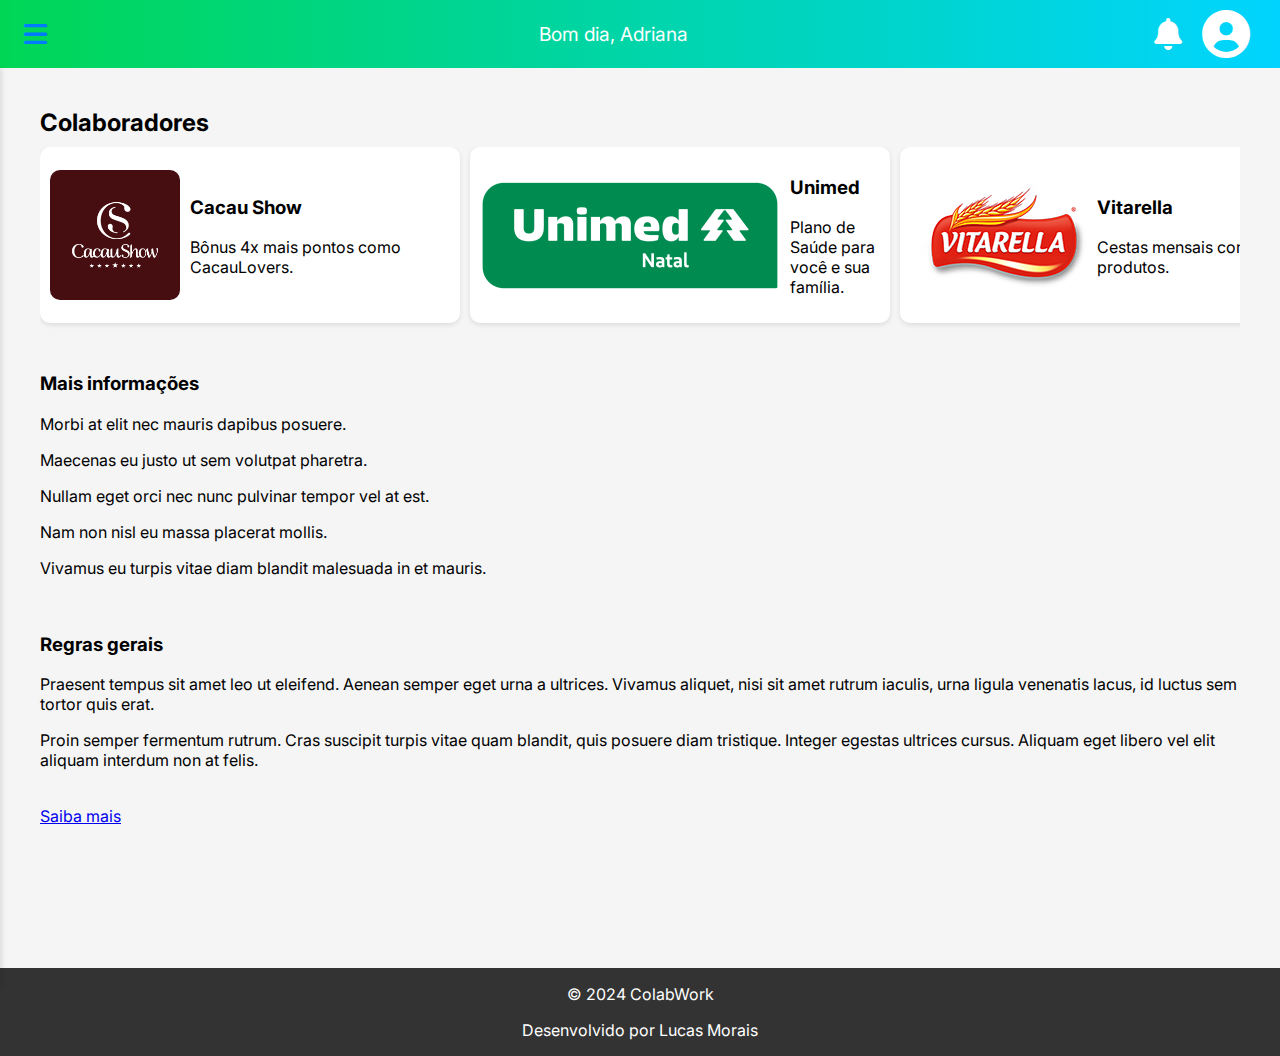
<file: pagina-colaboradores.html>
<!DOCTYPE html>
<html lang="pt-BR">
<head>
    <meta charset="UTF-8">
    <meta name="viewport" content="width=device-width, initial-scale=1.0">
    <title>Parcerias e Benefícios</title>
    <link rel="stylesheet" href="css/styles.css">
    <link href="https://fonts.googleapis.com/css2?family=Inter:wght@400;700&display=swap" rel="stylesheet">
    <link rel="stylesheet" href="https://cdnjs.cloudflare.com/ajax/libs/font-awesome/6.0.0-beta3/css/all.min.css">
</head>
<body>

<div class="side-menu" id="sideMenu">
    <a href="index.html" class="menu-item">
        <i class="fas fa-home fa-2x"></i>
    </a>
    <a href="pagina-servicos.html" class="menu-item">
        <i class="fas fa-tags fa-2x"></i>
    </a>
    <a href="pagina-calendario.html" class="menu-item">
        <i class="fas fa-calendar-alt fa-2x"></i>
    </a>
    <a href="pagina-colaboradores.html" class="menu-item">
        <i class="fas fa-handshake fa-2x"></i>
    </a>
</div>

<div class="header">
    <button id="menuToggle" class="menu-toggle">
        <i class="fas fa-bars fa-2x"></i>
    </button>
    <div class="user-info">
        <span>Bom dia, Adriana</span>
    </div>
    <div class="icons">
        <i class="fas fa-bell fa-2x"></i>
        <i class="fas fa-user-circle fa-3x"></i>
    </div>
</div>

<div class="container">
    <div class="section">
        <h2>Colaboradores</h2>
        <div class="cards-container" id="empresas">
        </div>
    </div>

    <div class="section">
        <h3>Mais informações</h3>
        <p>Morbi at elit nec mauris dapibus posuere.</p>
        <p>Maecenas eu justo ut sem volutpat pharetra.</p>
        <p>Nullam eget orci nec nunc pulvinar tempor vel at est.</p>
        <p>Nam non nisl eu massa placerat mollis.</p>
        <p>Vivamus eu turpis vitae diam blandit malesuada in et mauris.</p>
    </div>

    <div class="section">
        <h3>Regras gerais</h3>
        <p>Praesent tempus sit amet leo ut eleifend. Aenean semper eget urna a ultrices. Vivamus aliquet, nisi sit amet rutrum iaculis, urna ligula venenatis lacus, id luctus sem tortor quis erat.</p>
        <p>Proin semper fermentum rutrum. Cras suscipit turpis vitae quam blandit, quis posuere diam tristique. Integer egestas ultrices cursus. Aliquam eget libero vel elit aliquam interdum non at felis.</p>
    </div>
    <a href="#" class="saiba-mais">Saiba mais</a>
</div>

<script src="scripts-colaboradores.js"></script>

<footer>
    <div class="footer-content">
        <p>&copy; 2024 ColabWork</p>
        <p>Desenvolvido por Lucas Morais</p>
    </div>
</footer>

</body>
</html>
</file>
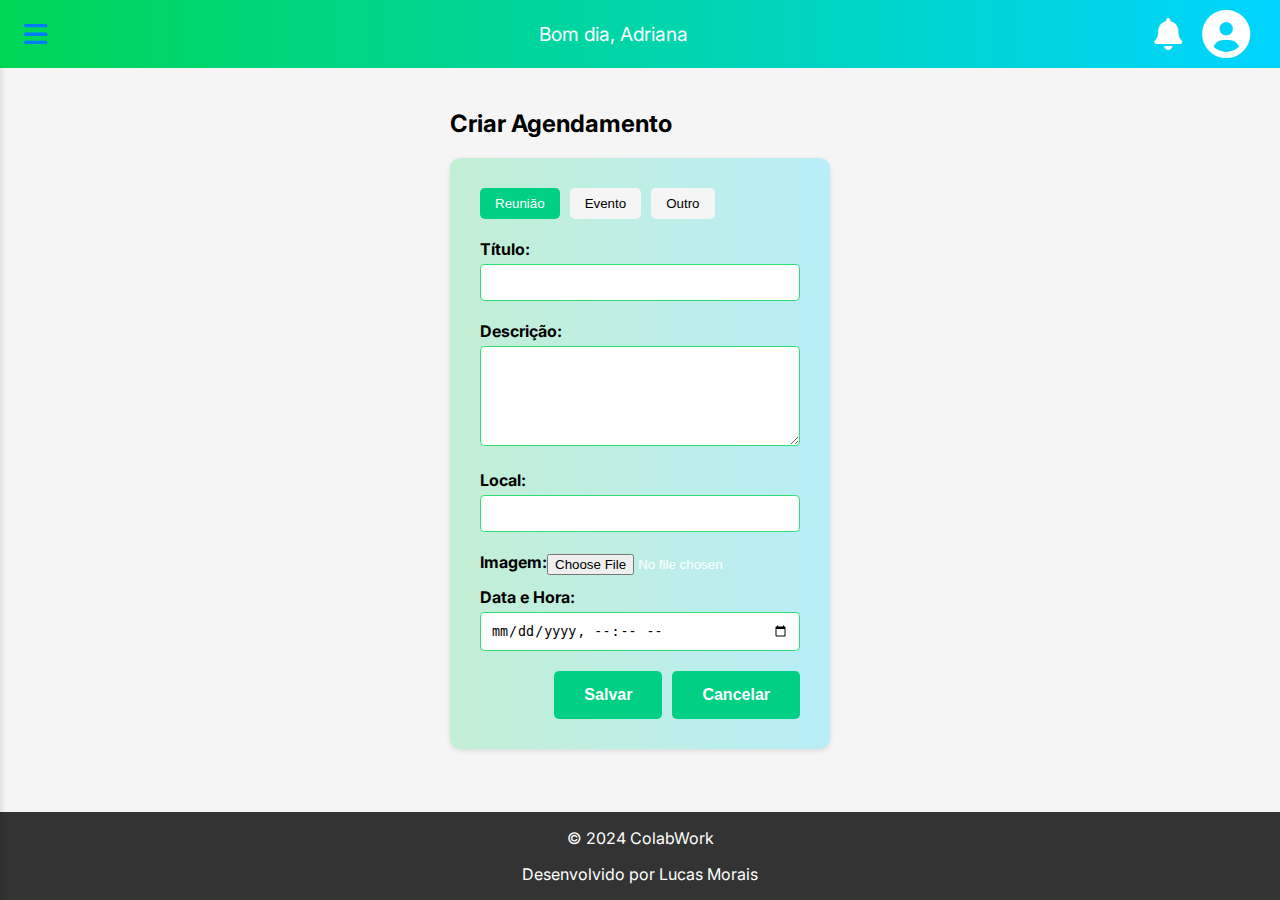
<file: pagina-criar-agendamento.html>
<!DOCTYPE html>
<html lang="pt-BR">
<head>
    <meta charset="UTF-8">
    <meta name="viewport" content="width=device-width, initial-scale=1.0">
    <title>Index</title>
    <link rel="stylesheet" href="css/styles.css">
    <link href="https://fonts.googleapis.com/css2?family=Inter:wght@400;700&display=swap" rel="stylesheet">
    <link rel="stylesheet" href="https://cdnjs.cloudflare.com/ajax/libs/font-awesome/6.0.0-beta3/css/all.min.css">
</head>
<body>

<div class="side-menu" id="sideMenu">
    <a href="index.html" class="menu-item">
        <i class="fas fa-home fa-2x"></i>
    </a>
    <a href="pagina-servicos.html" class="menu-item">
        <i class="fas fa-tags fa-2x"></i>
    </a>
    <a href="pagina-calendario.html" class="menu-item">
        <i class="fas fa-calendar-alt fa-2x"></i>
    </a>
    <a href="pagina-colaboradores.html" class="menu-item">
        <i class="fas fa-handshake fa-2x"></i>
    </a>
</div>

<div class="header">
    <button id="menuToggle" class="menu-toggle">
        <i class="fas fa-bars fa-2x"></i>
    </button>
    <div class="user-info">
        <span>Bom dia, Adriana</span>
    </div>
    <div class="icons">
        <i class="fas fa-bell fa-2x"></i>
        <i class="fas fa-user-circle fa-3x"></i>
    </div>
</div>

<div class="container2">
    <h2>Criar Agendamento</h2>

    <form id="agendamentoForm">
        <div class="form-group">
            <div class="tipo-buttons">
                <button type="button" class="tipo-button active" data-tipo="reuniao">Reunião</button>
                <button type="button" class="tipo-button" data-tipo="evento">Evento</button>
                <button type="button" class="tipo-button" data-tipo="outro">Outro</button>
            </div>
            <input type="hidden" id="tipo" name="tipo" value="reuniao">
        </div>

        <div class="form-group">
            <label for="titulo">Título:</label>
            <input type="text" id="titulo" name="titulo" required>
        </div>

        <div class="form-group">
            <label for="descricao">Descrição:</label>
            <textarea id="descricao" name="descricao"></textarea>
        </div>

        <div class="form-group">
            <label for="local">Local:</label>
            <input type="text" id="local" name="local" list="locaisEmpresa">
            <datalist id="locaisEmpresa">
                <option value="Sala de Reuniões A">
                <option value="Sala de Reuniões B">
                <option value="Auditório Principal">
                <option value="Sala de Treinamento">
                </option></datalist>
        </div>

        <div class="form-group">
            <div class="icone-container">
                <label for="icone">Imagem:</label>
                <input type="file" id="icone" name="icone" accept=".png, .jpg, .jpeg">
            </div>
            <div class="data-hora-container">
                <label for="data">Data e Hora:</label>
                <input type="datetime-local" id="data" name="data" required>
            </div>
        </div>

        <div class="form-buttons">
            <button type="submit" class="big-button">Salvar</button>
            <button type="button" class="big-button" onclick="history.back()">Cancelar</button>
        </div>
    </form>
</div>

<script src="scripts-criar-agendamento.js"></script>

<footer>
    <div class="footer-content">
        <p>&copy; 2024 ColabWork</p>
        <p>Desenvolvido por Lucas Morais</p>
    </div>
</footer>

</body>
</html>
</file>
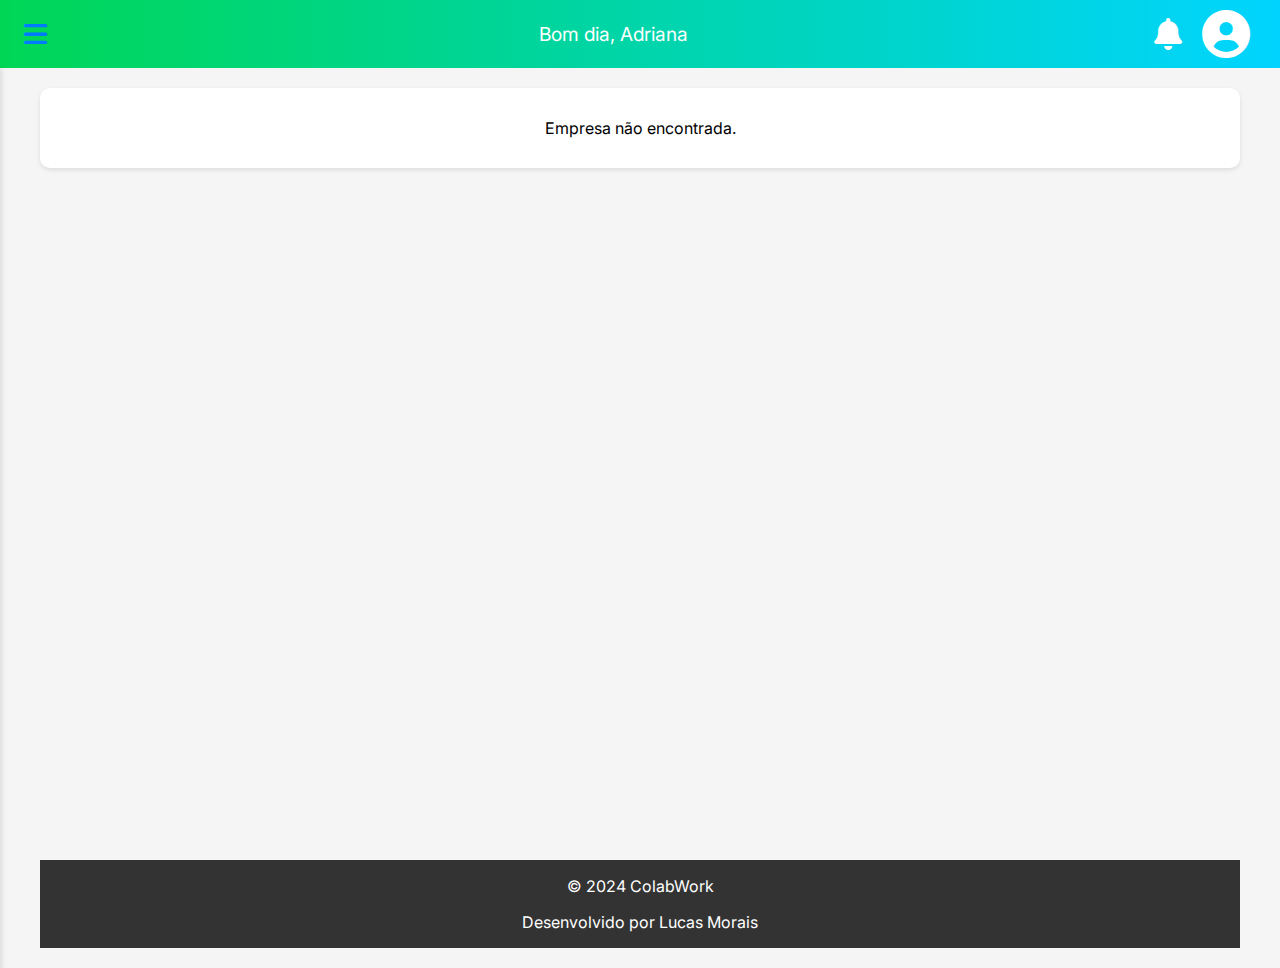
<file: pagina-detalhe-colab.html>
<!DOCTYPE html>
<html lang="pt-BR">
<head>
    <meta charset="UTF-8">
    <meta name="viewport" content="width=device-width, initial-scale=1.0">
    <title>Detalhes do Colaborador</title>
    <link rel="stylesheet" href="css/styles.css">
    <link href="https://fonts.googleapis.com/css2?family=Inter:wght@400;700&display=swap" rel="stylesheet">
    <link rel="stylesheet" href="https://cdnjs.cloudflare.com/ajax/libs/font-awesome/6.0.0-beta3/css/all.min.css">
</head>
<body>

<div class="side-menu" id="sideMenu">
    <a href="index.html" class="menu-item">
        <i class="fas fa-home fa-2x"></i>
    </a>
    <a href="pagina-servicos.html" class="menu-item">
        <i class="fas fa-tags fa-2x"></i>
    </a>
    <a href="pagina-calendario.html" class="menu-item">
        <i class="fas fa-calendar-alt fa-2x"></i>
    </a>
    <a href="pagina-colaboradores.html" class="menu-item">
        <i class="fas fa-handshake fa-2x"></i>
    </a>
</div>

<div class="header">
    <button id="menuToggle" class="menu-toggle">
        <i class="fas fa-bars fa-2x"></i>
    </button>
    <div class="user-info">
        <span>Bom dia, Adriana</span>
    </div>
    <div class="icons">
        <i class="fas fa-bell fa-2x"></i>
        <i class="fas fa-user-circle fa-3x"></i>
    </div>
</div>

<div class="container">
    <div id="empresaDetails">
        <img id="empresaImg" src="" alt="">
        <h2 id="empresaNome"></h2>
        <p id="empresaFraseEfeito"></p>
        <p id="empresaBeneficios"></p><br>
        <a id="empresaWebsite" href="" target="_blank">Visitar site da empresa</a> <div class="beneficios-container"><br>   
    </div>
    <h3>Benefícios</h3>
    <div class="beneficios-container" class="fixed-section" id="fixedSection">
        <div class="beneficio">
            <h4>Vale-Refeição</h4>
            <p>O vale-refeição é um benefício que permite aos colaboradores fazerem refeições em restaurantes e estabelecimentos credenciados, sem precisar utilizar dinheiro próprio. O valor do benefício é geralmente depositado em um cartão ou aplicativo específico.</p>
        </div>
        <div class="beneficio">
            <h4>Plano de Saúde</h4>
            <p>O plano de saúde oferece cobertura para consultas médicas, exames, internações e outros procedimentos de saúde, garantindo acesso a cuidados médicos de qualidade para o colaborador e, em alguns casos, para seus dependentes.</p>
        </div>
        <div class="beneficio" id="bonusContainer"> 
            <h4>Bônus</h4>
            <p id="empresaBonus">Acumule pontos por suas compras e troque por produtos exclusivos, experiências incríveis e muito mais!</p>
        </div>
    </div>
</div>


<script src="scripts-detalhe-colab.js"></script>

<footer>
    <div class="footer-content">
        <p>&copy; 2024 ColabWork</p>
        <p>Desenvolvido por Lucas Morais</p>
    </div>
</footer>

</body>
</html>
</file>
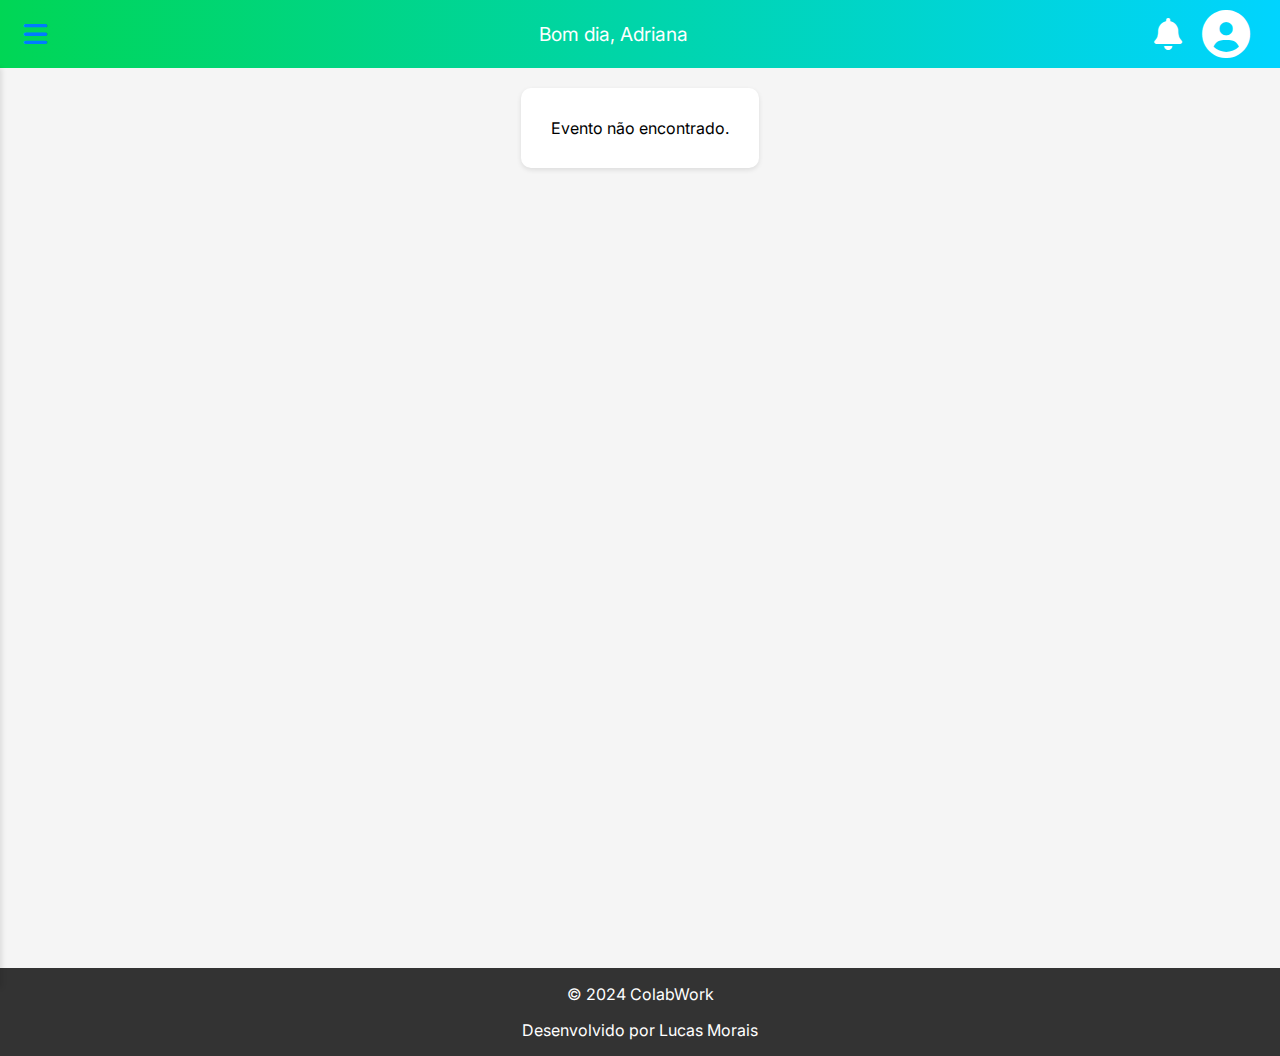
<file: pagina-detalhe-evento.html>
<!DOCTYPE html>
<html lang="pt-BR">
<head>
    <meta charset="UTF-8">
    <meta name="viewport" content="width=device-width, initial-scale=1.0">
    <title>Detalhes do Evento</title>
    <link rel="stylesheet" href="css/styles.css">
    <link href="https://fonts.googleapis.com/css2?family=Inter:wght@400;700&display=swap" rel="stylesheet">
    <link rel="stylesheet" href="https://cdnjs.cloudflare.com/ajax/libs/font-awesome/6.0.0-beta3/css/all.min.css">
</head>
<body>

<div class="side-menu" id="sideMenu">
    <a href="index.html" class="menu-item">
        <i class="fas fa-home fa-2x"></i>
    </a>
    <a href="pagina-servicos.html" class="menu-item">
        <i class="fas fa-tags fa-2x"></i>
    </a>
    <a href="pagina-calendario.html" class="menu-item">
        <i class="fas fa-calendar-alt fa-2x"></i>
    </a>
    <a href="pagina-colaboradores.html" class="menu-item">
        <i class="fas fa-handshake fa-2x"></i>
    </a>
</div>

<div class="header">
    <button id="menuToggle" class="menu-toggle">
        <i class="fas fa-bars fa-2x"></i>
    </button>
    <div class="user-info">
        <span>Bom dia, Adriana</span>
    </div>
    <div class="icons">
        <i class="fas fa-bell fa-2x"></i>
        <i class="fas fa-user-circle fa-3x"></i>
    </div>
</div>

<div class="container event-detail-container">
    <div id="eventDetails">
        <img id="eventImg" src="" alt="" class="event-detail-img">
        <h2 id="eventTitle"></h2>
        <p id="eventDescription"></p>
        <p id="eventDate"></p>
        <p id="eventParticipants"></p>
        <button class="big-button">Participar</button>
    </div>
</div>

<script src="scripts-detalhe-evento.js"></script>

<footer>
    <div class="footer-content">
        <p>&copy; 2024 ColabWork</p>
        <p>Desenvolvido por Lucas Morais</p>
    </div>
</footer>

</body>
</html>
</file>
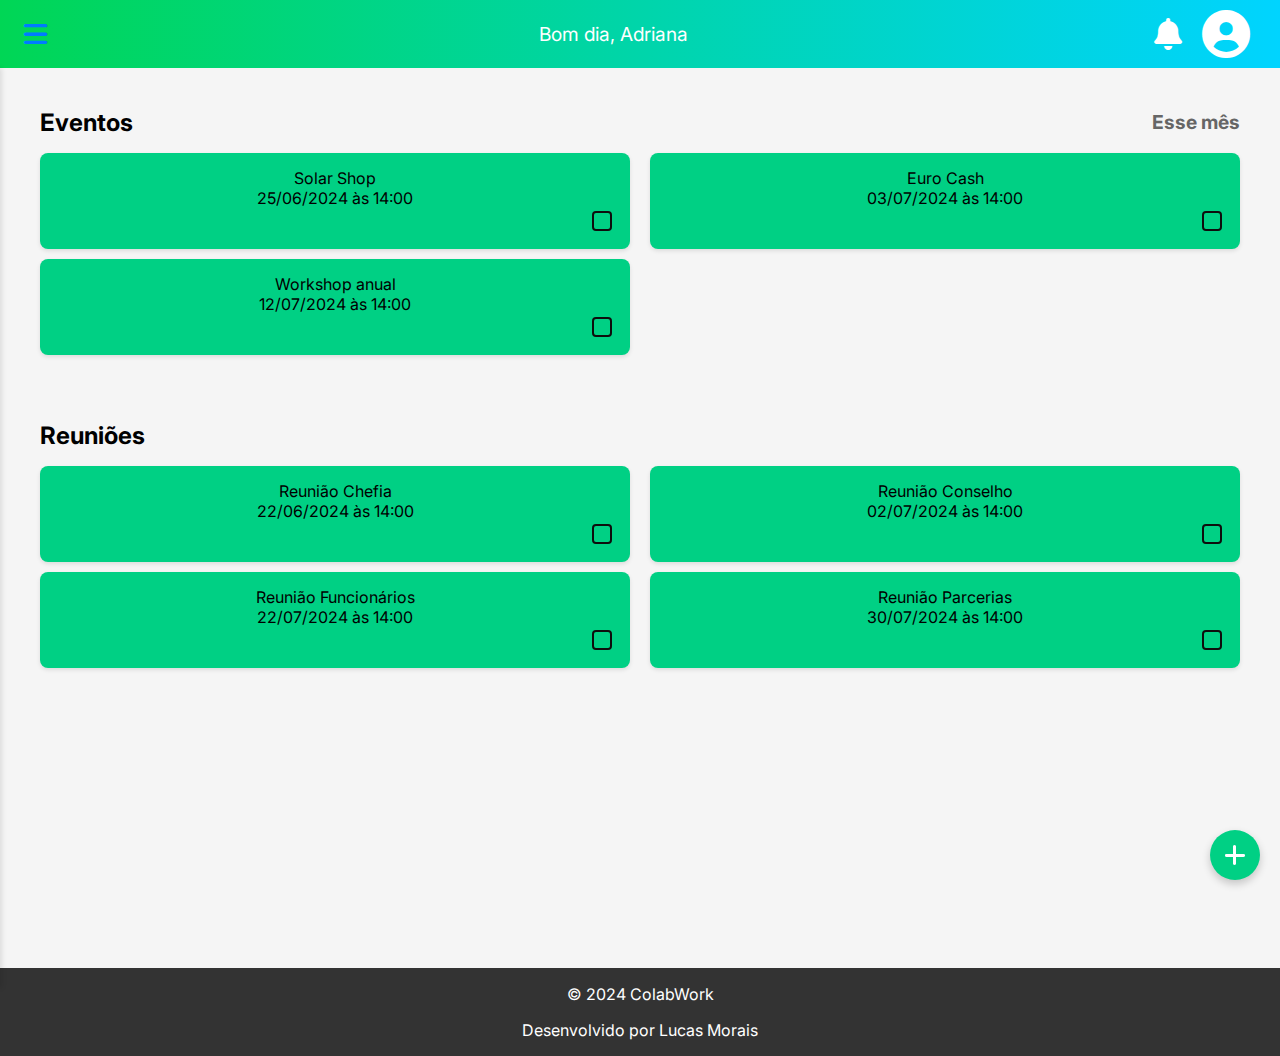
<file: pagina-eventos.html>
<!DOCTYPE html>
<html lang="pt-BR">
<head>
    <meta charset="UTF-8">
    <meta name="viewport" content="width=device-width, initial-scale=1.0">
    <title>Index</title>
    <link rel="stylesheet" href="css/styles.css">
    <link href="https://fonts.googleapis.com/css2?family=Inter:wght@400;700&display=swap" rel="stylesheet">
    <link rel="stylesheet" href="https://cdnjs.cloudflare.com/ajax/libs/font-awesome/6.0.0-beta3/css/all.min.css">
</head>
<body>

<div class="side-menu" id="sideMenu">
    <a href="index.html" class="menu-item">
        <i class="fas fa-home fa-2x"></i>
    </a>
    <a href="pagina-servicos.html" class="menu-item">
        <i class="fas fa-tags fa-2x"></i>
    </a>
    <a href="pagina-calendario.html" class="menu-item">
        <i class="fas fa-calendar-alt fa-2x"></i>
    </a>
    <a href="pagina-colaboradores.html" class="menu-item">
        <i class="fas fa-handshake fa-2x"></i>
    </a>
</div>

<div class="header">
    <button id="menuToggle" class="menu-toggle">
        <i class="fas fa-bars fa-2x"></i>
    </button>
    <div class="user-info">
        <span>Bom dia, Adriana</span>
    </div>
    <div class="icons">
        <i class="fas fa-bell fa-2x"></i>
        <i class="fas fa-user-circle fa-3x"></i>
    </div>
</div>

<div class="container">
    <div class="section">
        <h2>Eventos <span class="filter">Esse mês</span></h2>
        <ul class="event-list" id="eventos">
            </ul>
    </div>

    <div class="section">
        <h2>Reuniões</h2>
        <ul class="event-list" id="reunioes">
            </ul>
    </div>

    <button class="add-button" onclick="window.location.href='pagina-criar-agendamento.html'">
        <i class="fas fa-plus"></i>
    </button>
</div>

<script src="scripts-agendamentos.js"></script>

<footer>
    <div class="footer-content">
        <p>&copy; 2024 ColabWork</p>
        <p>Desenvolvido por Lucas Morais</p>
    </div>
</footer>

</body>
</html>
</file>
<file: css/styles.css>
body {
    font-family: 'Inter', Arial, sans-serif;
    margin: 0;
    padding: 0;
    background-color: #f5f5f5;
    display: flex;
    flex-direction: column; 
    min-height: 100vh; 
}

.header {
    background: linear-gradient(to right, #00D655, #00d4ff);
    color: white;
    padding: 10px;
    display: flex;
    align-items: center;
    justify-content: space-between;
    width: 100%;
    box-sizing: border-box;
}

.header .menu-toggle {
    background: none;
    border: none;
    color: white;
    cursor: pointer;
    margin-right: 20px;
    margin-left: 8px;
}

.header .user-info {
    display: flex;
    align-items: center;
    justify-content: center; 
    flex-grow: 1;
    text-align: center;
}

.header .user-info span {
    font-size: 1.2em; 
}

.header .icons {
    display: flex;
    align-items: center;
}

.header .icons i {
    color: white;
    margin-right: 20px;
}

.container {
    padding: 20px;
    flex-grow: 1;
    margin-left: 20px;
    margin-right: 20px;
    box-sizing: border-box;
    display: flex;
    flex-direction: column;
    height: 100vh; 
    overflow-y: auto;
}

.section {
    margin-bottom: 20px;
}

.section h2 {
    margin-bottom: 10px;
    display: flex;
    justify-content: space-between;
    align-items: center;
    margin-bottom: 10px;
}

.cards-container {
    display: flex;
    overflow-x: auto;
    gap: 10px;
    padding-bottom: 10px;
}

.card {
    min-width: 200px;
    max-width: 400px;
    background: white;
    border-radius: 10px;
    box-shadow: 0 2px 5px rgba(0,0,0,0.1);
    overflow: hidden;
    flex: 0 0 auto;
    display: flex;
    align-items: center;
    padding: 10px;
}

.card img {
    object-fit: cover;
    border-radius: 10px;
    margin-right: 10px;
    max-width: 100%;
    max-height: 130px;
    height: auto;  
    border-radius: 10px;
    margin-right: 10px;
    object-fit: cover;
}

.card .content {
    flex: 1;
}

.side-menu {
    background: linear-gradient(to bottom, #00D655, #00d4ff);
    position: fixed;
    top: 68px;
    left: -70px;
    width: 70px; 
    height: 100%;
    display: flex;
    flex-direction: column;
    align-items: center;
    box-shadow: 2px 0 5px rgba(0,0,0,0.1);
    padding-top: 20px;
    transition: left 0.3s;
    z-index: 1000;
}

.side-menu i {
    color: white;
    margin: 20px 0;
}

.side-menu .menu-text {
    display: flex;
    align-items: center;
    margin-bottom: 10px;
    cursor: pointer;
}

.side-menu .menu-text i {
    margin-right: 10px;
}


.menu-toggle {
    position: relative; 
    left: 0;
    background: none;
    border: none;
    color: white;
    cursor: pointer;
    z-index: 1100;
}

.menu-toggle i {
    color: #007bff;
}

footer {
    background-color: #333;
    color: white;
    text-align: center;
    margin-top: auto;
}

.footer-content {
    max-width: 1200px;
    margin: 0 auto;
}

.services-container {
    display: flex;
    flex-wrap: wrap;
    justify-content: center; 
}

.service {
    width: 300px; 
    margin: 10px; 
    background-color: #f9f9f9;
    border-radius: 10px;
    padding: 20px;
    box-shadow: 0 0 10px rgba(0, 0, 0, 0.1);
}

.service i {
    font-size: 24px;
    margin-bottom: 10px;
    display: block; 
    text-align: center; 
}

.service h3 {
    font-size: 20px;
    margin: 0;
}

.service p {
    margin: 5px 0;
    font-size: 14px;
}

.calendar-container {
    flex-grow: 1;
    max-height: 630px;
}

.calendar-header {
    text-align: left;
    margin-bottom: 20px;
}

.calendar {
    display: flex;
    flex-direction: column;
    align-items: center;
    background-color: white;
    padding: 20px;
    border-radius: 10px;
    box-shadow: 0 2px 5px rgba(0,0,0,0.1);
}

.month {
    text-align: center;
    margin-bottom: 10px;
}

.month ul {
    margin: 0;
    padding: 0;
    list-style: none;
}

.month ul li {
    font-size: 20px;
    font-weight: bold;
    text-transform: uppercase;
    letter-spacing: 1px;
}

.weekdays, .days {
    display: flex;
    flex-wrap: wrap;
    justify-content: normal;
    width: 100%;
    padding: 0;
    margin: 0;
    list-style-type: none;

}

.weekdays li, .days li {
    width: calc(100% / 7);
    text-align: center;
    margin: 5px;
    padding: 10px 0;
}

.weekdays li {
    font-weight: bold;
    text-transform: uppercase;
    color: #666;
    width: calc(100% / 8);
    text-align: center;
    margin: 5px;
    padding: 10px 0;
    box-sizing: border-box;
    flex: 1; 
}


.days li {
    background-color: #f2f2f2;
    border-radius: 5px;
    cursor: pointer;
    width: calc(100% / 8);
    text-align: center;
    margin: 15px;
    padding: 10px 0;
    box-sizing: border-box;

}

.days li.inactive {
    color: #ccc;
}

.days li.active {
    background-color: #00d084;
    color: white;
}

.event {
    background-color: #00d4ff;
    padding: 10px;
    border-radius: 5px;
    margin: 20px 0;
}

.event h3 {
    margin:10px;
}

.big-button {
    background-color: #00d084;
    font-weight: bold;
    color: white;
    padding: 15px 30px; 
    border: none;
    border-radius: 5px;
    cursor: pointer;
    font-size: 1em;
    transition: background-color 0.3s ease; 
}

.big-button:hover {
    background-color: #00b56a; 
}

.filter {
    font-size: 0.8em;
    color: #666; 
}

.event-list {
    display: flex;
    flex-wrap: wrap; 
    justify-content: space-between;
    list-style: none;
    padding: 0;
}

.event-list li {
    flex-basis: calc(50% - 10px); 
    box-sizing: border-box;
    background-color: #fff;
    padding: 15px;
    border-radius: 8px;
    margin-bottom: 10px;
    box-shadow: 0 2px 4px rgba(0, 0, 0, 0.1);
    display: flex;
    flex-direction: column;
    align-items: center;
}

.event-list li .check-icon {
    font-size: 1.2em;
    color: #00d084;
}

.add-button {
    background-color: #00d084;
    color: white;
    border: none;
    border-radius: 50%;
    width: 50px;
    height: 50px;
    display: flex;
    justify-content: center;
    align-items: center;
    font-size: 1.5em;
    position: fixed;
    bottom: 20px;
    right: 20px;
    box-shadow: 0 4px 8px rgba(0, 0, 0, 0.2); 
    cursor: pointer;
}

.event-list li .check-icon {
    appearance: none;
    width: 20px;
    height: 20px;
    border: 2px solid #0e0d0d;
    border-radius: 4px;
    cursor: pointer;
    margin-left: auto;
}

.event-list li .check-icon:checked {
    background-color: #00d084;
    border-color: #00d084;
}

.event-list li .check-icon:checked::before {
    content: "✓";
    display: block;
    text-align: center;
    font-size: 16px;
    color: white;
}

.event-list li .event-name {
    text-align: center;
}

.event-list li .event-date {
    text-align: center; 
    flex-grow: 1; 
}

#eventImg {
    max-width: 100%;
    height: auto;  
    margin-bottom: 20px; 
}

.event-detail-img {
    max-width: 100%;
    height: auto; 
    object-fit: cover; 
    max-height: 300px;
    margin-bottom: 20px;
}

.event-detail-container {
    display: flex;
    flex-direction: column;
    align-items: center;
    padding: 20px;
    max-width: 800px; 
    margin: 0 auto; 
}

#eventDetails {
    background: white;
    padding: 30px;
    border-radius: 10px;
    box-shadow: 0 2px 5px rgba(0,0,0,0.1);
    text-align: center;
}

#eventImg {
    max-width: 100%; 
    height: auto; 
    object-fit: cover; 
    max-height: 300px; 
    border-radius: 10px;
    margin-bottom: 20px;
}

#eventTitle {
    margin-bottom: 10px;
}

#eventDate, #eventParticipants, #eventDescription {
    margin-bottom: 15px;
}

#eventParticipants {
    display: flex;
    flex-direction: row;
    justify-content: space-evenly;
    align-items: center;
}

#eventParticipants i {
    margin-right: 5px;
}

.container2 {
    padding: 20px;
    margin-left: 20px;
    margin-right: 20px;
    box-sizing: border-box;
    height: 78vh; 
    display: grid;
    place-items: center;
    align-items: center;
    align-content: center;
    justify-items: stretch;
    justify-content: center;
}

.container2 h2 {
    margin-bottom: 20px;
}

#agendamentoForm {
    background: white;
    padding: 30px;
    border-radius: 10px;
    box-shadow: 0 2px 5px rgba(0, 0, 0, 0.1);
    background: linear-gradient(to right, #00d65634, #00d5ff3f);
    color: white;
}

.form-group {
    margin-bottom: 20px;
}

.form-group label {
    color: black;
    display: block;
    margin-bottom: 5px;
    font-weight: bold;
}

.form-group input[type="text"],
.form-group input[type="datetime-local"],
.form-group textarea {
    width: 100%;
    padding: 10px;
    border: 1px solid #00d656ce;
    border-radius: 5px;
    box-sizing: border-box;
}

.form-group textarea {
    color: #0e0d0d;
    height: 100px;
    resize: vertical;
}

.tipo-buttons {
    display: flex;
    gap: 10px;
    margin-bottom: 10px;
}

.tipo-button {
    background-color: #f5f5f5;
    border: none;
    padding: 8px 15px;
    border-radius: 5px;
    cursor: pointer;
    transition: background-color 0.3s;
}

.tipo-button.active {
    background-color: #00d084;
    color: white;
}

.icone-container {
    display: flex;
    align-items: center;
    margin-bottom: 10px;
}

.icone-preview {
    width: 40px;
    height: 40px;
    border-radius: 50%;
    background-color: #f5f5f5;
    display: flex;
    align-items: center;
    justify-content: center;
    margin-left: 10px;
}

.icone-preview i {
    font-size: 1.5em;
}

.data-hora-container {
    margin-top: 10px;
}

.form-buttons {
    display: flex;
    justify-content: flex-end;
    gap: 10px;
}

#empresaDetails {
    background-color: #fff;
    padding: 30px;
    border-radius: 10px;
    box-shadow: 0 2px 5px rgba(0, 0, 0, 0.1);
    text-align: center;
}

#empresaImg {
    max-width: 200px;
    height: auto;
    margin-bottom: 20px;
}

#empresaNome {
    font-size: 2em;
    font-weight: bold;
    margin-bottom: 10px;
}

#empresaFraseEfeito {
    font-style: italic;
    margin-bottom: 20px;
}

#empresaBeneficios {
    text-align: left;
    list-style: none;
    padding: 0;
    text-align: center;
}

#empresaBeneficios li {
    margin-bottom: 5px;
}

#empresaBeneficios li::before {
    content: "\2022"; 
    margin-right: 5px;
}


.beneficios-container {
    display: flex;
    gap: 20px;  
    flex-wrap: wrap;
}

.beneficio {
    background-color: #f5f5f5;
    padding: 20px;
    border-radius: 10px;
    flex: 1;    
}

.beneficio h4 {
    margin-top: 0;
}

#empresaWebsite {
    width: 100px;
    margin-top: 20px;
    padding: 10px 20px;
    background-color: #00d084;
    color: white;
    text-decoration: none;
    border-radius: 5px;
    align-items: center;
}
</file>
